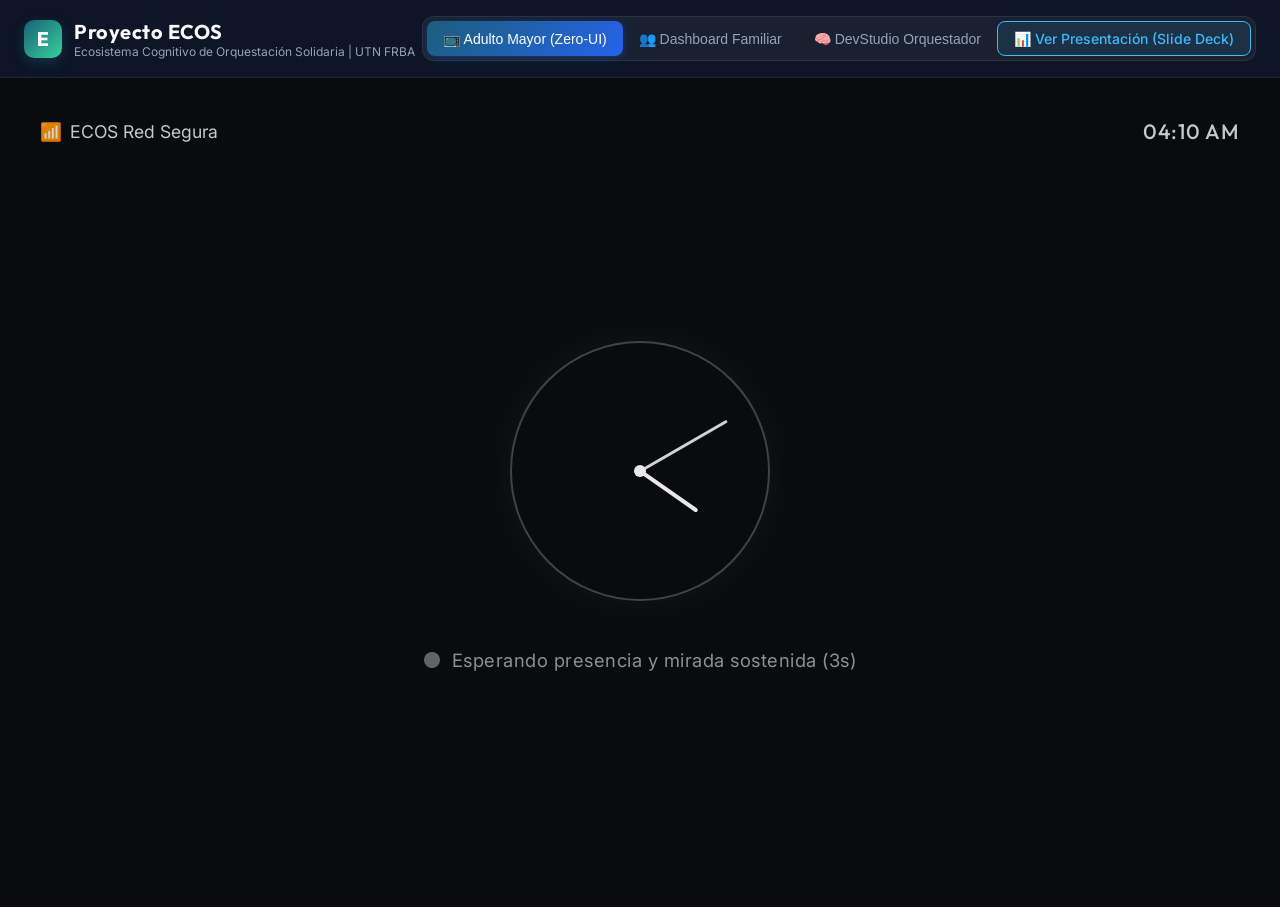
<file: index.html>
<!DOCTYPE html>
<html lang="es">
<head>
  <meta charset="UTF-8">
  <meta name="viewport" content="width=device-width, initial-scale=1.0">
  <meta name="description" content="Plataforma Inteligente de Acompañamiento Proactivo para Adultos Mayores mediante Orquestación Agéntica y Memoria Persistente. UTN FRBA 2026.">
  <title>ECOS - Plataforma Inteligente de Acompañamiento Proactivo</title>
  <link rel="stylesheet" href="css/style.css">
</head>
<body>
  <!-- Header de Control y Navegación del Sistema -->
  <header class="app-header">
    <div class="brand">
      <div class="brand-icon">E</div>
      <div class="brand-title">
        <h1>Proyecto ECOS</h1>
        <p>Ecosistema Cognitivo de Orquestación Solidaria | UTN FRBA</p>
      </div>
    </div>

    <!-- Navegación de Vistas de la Plataforma -->
    <nav class="view-switcher">
      <button class="nav-btn active" id="btnNavSenior" data-target="seniorView">
        <span>📺 Adulto Mayor (Zero-UI)</span>
      </button>
      <button class="nav-btn" id="btnNavDashboard" data-target="dashboardView">
        <span>👥 Dashboard Familiar</span>
      </button>
      <button class="nav-btn" id="btnNavDevStudio" data-target="devstudioView">
        <span>🧠 DevStudio Orquestador</span>
      </button>
      <a href="presentacion_final.html" target="_blank" class="nav-btn" style="text-decoration: none; border: 1px solid #38BDF8; color: #38BDF8; background: rgba(56, 189, 248, 0.1);">
        <span>📊 Ver Presentación (Slide Deck)</span>
      </a>
      <button class="nav-btn" id="btnLogout" style="display: none; border: 1px solid #fb7185; color: #fb7185; margin-left: 15px; background: rgba(251, 113, 133, 0.1);">
        <span>🚪 Salir</span>
      </button>
    </nav>
  </header>

  <!-- Contenedor Principal de Vistas -->
  <main class="main-container">
    
    <!-- Modal de Autenticación RBAC -->
    <div id="authModal" style="display: none;"></div>

    <!-- Vista 1: Interfaz Zero-UI del Adulto Mayor -->
    <section class="view-panel active" id="seniorView"></section>

    <!-- Vista 2: Dashboard Familiar PWA -->
    <section class="view-panel" id="dashboardView"></section>

    <!-- Vista 3: DevStudio & Monitor de Agentes -->
    <section class="view-panel" id="devstudioView"></section>
  </main>

  <!-- Script Principal ES6 Module -->
  <script type="module" src="js/app.js?v=2"></script>
</body>
</html>
</file>
<file: css/style.css>
@import url('https://fonts.googleapis.com/css2?family=Inter:wght@300;400;500;600;700&family=Outfit:wght@400;500;600;700&family=Playfair+Display:ital,wght@0,500;1,400&display=swap');
@import url('./colors.css');

* {
  box-sizing: border-box;
  margin: 0;
  padding: 0;
}

body {
  font-family: 'Inter', system-ui, -apple-system, sans-serif;
  background-color: #0b0f19;
  color: #f1f5f9;
  min-height: 100vh;
  display: flex;
  flex-direction: column;
  overflow-x: hidden;
}

/* App Header Navigation Bar */
.app-header {
  background: rgba(15, 23, 42, 0.85);
  backdrop-filter: blur(12px);
  border-bottom: 1px solid rgba(255, 255, 255, 0.08);
  padding: 1rem 1.5rem;
  display: flex;
  justify-content: space-between;
  align-items: center;
  position: sticky;
  top: 0;
  z-index: 100;
}

.brand {
  display: flex;
  align-items: center;
  gap: 0.75rem;
}

.brand-icon {
  width: 38px;
  height: 38px;
  border-radius: 10px;
  background: linear-gradient(135deg, #1A5F7A, #34D399);
  display: flex;
  align-items: center;
  justify-content: center;
  font-weight: 800;
  font-size: 1.2rem;
  color: #fff;
  box-shadow: 0 4px 12px rgba(26, 95, 122, 0.4);
}

.brand-title h1 {
  font-family: 'Outfit', sans-serif;
  font-size: 1.25rem;
  font-weight: 700;
  letter-spacing: 0.5px;
  color: #f8fafc;
}

.brand-title p {
  font-size: 0.75rem;
  color: #94a3b8;
}

.view-switcher {
  display: flex;
  background: rgba(255, 255, 255, 0.05);
  padding: 4px;
  border-radius: 12px;
  border: 1px solid rgba(255, 255, 255, 0.08);
}

.nav-btn {
  background: transparent;
  border: none;
  color: #94a3b8;
  padding: 8px 16px;
  font-size: 0.875rem;
  font-weight: 500;
  border-radius: 8px;
  cursor: pointer;
  transition: all 0.2s ease;
  display: flex;
  align-items: center;
  gap: 8px;
}

.nav-btn:hover {
  color: #f8fafc;
  background: rgba(255, 255, 255, 0.05);
}

.nav-btn.active {
  background: linear-gradient(135deg, #1A5F7A, #2563EB);
  color: #ffffff;
  box-shadow: 0 2px 8px rgba(37, 99, 235, 0.3);
}

/* App Main Container */
.main-container {
  flex: 1;
  display: flex;
  flex-direction: column;
}

.view-panel {
  display: none;
  flex: 1;
  width: 100%;
}

.view-panel.active {
  display: flex;
}

/* ===================================================
   1. ZERO-UI TABLET VIEW (ADULTO MAYOR)
   =================================================== */
.senior-tablet-container {
  width: 100%;
  min-height: calc(100vh - 71px);
  display: flex;
  flex-direction: column;
  justify-content: space-between;
  position: relative;
  transition: var(--theme-transition);
  padding: 2.5rem;
  user-select: none;
}

/* Zero-UI Header indicator */
.senior-status-bar {
  display: flex;
  justify-content: space-between;
  align-items: center;
  font-size: 1.1rem;
  opacity: 0.85;
}

.senior-wifi-icon {
  display: flex;
  align-items: center;
  gap: 8px;
}

.senior-clock-digital {
  font-family: 'Outfit', sans-serif;
  font-weight: 500;
  font-size: 1.3rem;
  letter-spacing: 1px;
}

/* PANTALLA A: REPOSO ACTIVO (Reloj Analógico Clásico) */
.screen-standby {
  flex: 1;
  display: flex;
  flex-direction: column;
  align-items: center;
  justify-content: center;
  gap: 2rem;
}

.analog-clock {
  width: 260px;
  height: 260px;
  border-radius: 50%;
  border: 2px solid rgba(232, 232, 232, 0.25);
  position: relative;
  display: flex;
  align-items: center;
  justify-content: center;
  box-shadow: 0 0 40px rgba(232, 232, 232, 0.05);
}

.clock-center {
  width: 12px;
  height: 12px;
  background: var(--color-agujas-reloj);
  border-radius: 50%;
  z-index: 5;
}

.clock-hand {
  position: absolute;
  bottom: 50%;
  left: 50%;
  transform-origin: bottom center;
  background: var(--color-agujas-reloj);
  border-radius: 4px;
}

.hand-hour {
  width: 4px;
  height: 70px;
  margin-left: -2px;
}

.hand-minute {
  width: 3px;
  height: 100px;
  margin-left: -1.5px;
  opacity: 0.9;
}

.presence-detector-prompt {
  font-size: 1.15rem;
  color: rgba(232, 232, 232, 0.6);
  letter-spacing: 0.5px;
  display: flex;
  align-items: center;
  gap: 12px;
  margin-top: 1rem;
}

.pulse-gaze-ring {
  width: 16px;
  height: 16px;
  border-radius: 50%;
  background: rgba(232, 232, 232, 0.4);
  animation: gazePulse 2s infinite;
}

@keyframes gazePulse {
  0% { transform: scale(0.9); opacity: 0.4; }
  50% { transform: scale(1.4); opacity: 0.9; box-shadow: 0 0 12px rgba(232, 232, 232, 0.8); }
  100% { transform: scale(0.9); opacity: 0.4; }
}

/* PANTALLA B & C: INTERACCIÓN DIURNA Y MODO CALMA */
.screen-interactive {
  flex: 1;
  display: flex;
  flex-direction: column;
  align-items: center;
  justify-content: center;
  gap: 2rem;
  max-width: 900px;
  margin: 0 auto;
  width: 100%;
}

.reminiscence-card-container {
  width: 100%;
  max-width: 680px;
  height: 380px;
  border-radius: 24px;
  overflow: hidden;
  box-shadow: 0 20px 40px rgba(0, 0, 0, 0.3);
  position: relative;
  border: 4px solid rgba(255, 255, 255, 0.15);
  transition: transform 0.5s ease;
}

.reminiscence-img {
  width: 100%;
  height: 100%;
  object-fit: cover;
  display: block;
}

.reminiscence-overlay-tag {
  position: absolute;
  top: 16px;
  right: 16px;
  background: rgba(0, 0, 0, 0.55);
  backdrop-filter: blur(8px);
  color: #fff;
  padding: 8px 16px;
  border-radius: 12px;
  font-size: 0.95rem;
  font-family: 'Outfit', sans-serif;
  border: 1px solid rgba(255, 255, 255, 0.2);
}

/* Texto de apoyo auditivo a gran escala (>36pt / 2.2rem) */
.hearing-support-text {
  font-size: 2.3rem;
  font-weight: 500;
  line-height: 1.35;
  text-align: center;
  width: 100%;
  padding: 0 1rem;
  min-height: 120px;
  display: flex;
  flex-direction: column;
  align-items: center;
  justify-content: center;
  gap: 12px;
  transition: color 0.8s ease;
}

.hearing-subtitle {
  font-size: 1.8rem;
  opacity: 0.95;
  font-style: italic;
  font-family: 'Playfair Display', serif;
}

/* Indicador de Escucha Atenta con Respiración Pulsante */
.listening-wave-bar {
  display: flex;
  align-items: center;
  justify-content: center;
  gap: 12px;
  margin-top: 1rem;
}

.breathing-pulse-circle {
  width: 64px;
  height: 64px;
  border-radius: 50%;
  border: 3px solid currentColor;
  position: relative;
  display: flex;
  align-items: center;
  justify-content: center;
}

.breathing-pulse-circle::after {
  content: '';
  width: 32px;
  height: 32px;
  border-radius: 50%;
  background: currentColor;
  opacity: 0.8;
  animation: breathingPulse 3s ease-in-out infinite;
}

@keyframes breathingPulse {
  0% { transform: scale(0.6); opacity: 0.4; }
  50% { transform: scale(1.1); opacity: 0.9; box-shadow: 0 0 20px currentColor; }
  100% { transform: scale(0.6); opacity: 0.4; }
}

.listening-label {
  font-size: 1rem;
  letter-spacing: 0.5px;
  opacity: 0.8;
}

/* ===================================================
   2. DASHBOARD FAMILIAR (PWA PARA CUIDADORES)
   =================================================== */
.dashboard-container {
  width: 100%;
  max-width: 1200px;
  margin: 2rem auto;
  padding: 0 1.5rem;
  display: flex;
  flex-direction: column;
  gap: 2rem;
}

.dashboard-header-card {
  background: rgba(30, 41, 59, 0.7);
  backdrop-filter: blur(16px);
  border: 1px solid rgba(255, 255, 255, 0.1);
  border-radius: 20px;
  padding: 1.75rem;
  display: flex;
  justify-content: space-between;
  align-items: center;
  box-shadow: 0 10px 30px rgba(0, 0, 0, 0.3);
}

.patient-profile {
  display: flex;
  align-items: center;
  gap: 1.25rem;
}

.patient-avatar {
  width: 64px;
  height: 64px;
  border-radius: 50%;
  background: linear-gradient(135deg, #1A5F7A, #34D399);
  display: flex;
  align-items: center;
  justify-content: center;
  font-size: 1.8rem;
  font-weight: 700;
  color: #fff;
  border: 2px solid rgba(255, 255, 255, 0.2);
}

.patient-info h2 {
  font-family: 'Outfit', sans-serif;
  font-size: 1.4rem;
  color: #f8fafc;
}

.patient-info p {
  color: #94a3b8;
  font-size: 0.9rem;
  margin-top: 4px;
}

.status-badge {
  padding: 6px 14px;
  border-radius: 20px;
  font-size: 0.85rem;
  font-weight: 600;
  display: inline-flex;
  align-items: center;
  gap: 8px;
}

.status-badge.stable {
  background: rgba(52, 211, 153, 0.15);
  color: #34D399;
  border: 1px solid rgba(52, 211, 153, 0.3);
}

.status-badge.calm {
  background: rgba(229, 186, 115, 0.15);
  color: #E5BA73;
  border: 1px solid rgba(229, 186, 115, 0.3);
}

.dashboard-grid {
  display: grid;
  grid-template-columns: 2fr 1fr;
  gap: 1.5rem;
}

@media (max-width: 900px) {
  .dashboard-grid {
    grid-template-columns: 1fr;
  }
}

.dash-card {
  background: rgba(30, 41, 59, 0.6);
  backdrop-filter: blur(12px);
  border: 1px solid rgba(255, 255, 255, 0.08);
  border-radius: 20px;
  padding: 1.5rem;
  display: flex;
  flex-direction: column;
  gap: 1.25rem;
}

.dash-card-title {
  font-family: 'Outfit', sans-serif;
  font-size: 1.1rem;
  font-weight: 600;
  color: #f8fafc;
  display: flex;
  align-items: center;
  justify-content: space-between;
}

/* Biomarcadores emocionales */
.biomarker-progress-bar {
  height: 12px;
  background: rgba(255, 255, 255, 0.1);
  border-radius: 6px;
  overflow: hidden;
  margin: 1rem 0 0.5rem 0;
}

.biomarker-fill {
  height: 100%;
  background: linear-gradient(90deg, #1A5F7A, #34D399);
  width: 84%;
  border-radius: 6px;
  transition: width 1s ease;
}

/* Timeline de actividad */
.activity-list {
  display: flex;
  flex-direction: column;
  gap: 1rem;
}

.activity-item {
  display: flex;
  align-items: flex-start;
  gap: 1rem;
  padding: 12px;
  background: rgba(255, 255, 255, 0.03);
  border-radius: 12px;
  border-left: 3px solid #1A5F7A;
}

.activity-item.calm-mode {
  border-left-color: #E5BA73;
}

.activity-time {
  font-size: 0.8rem;
  color: #94a3b8;
  min-width: 60px;
}

.activity-desc {
  font-size: 0.9rem;
  color: #e2e8f0;
}

/* Grabador de Mensajes de Voz Afectivos */
.voice-memo-box {
  background: rgba(15, 23, 42, 0.6);
  border: 1px dashed rgba(255, 255, 255, 0.2);
  border-radius: 16px;
  padding: 1.5rem;
  text-align: center;
  display: flex;
  flex-direction: column;
  align-items: center;
  gap: 1rem;
}

.record-btn {
  background: linear-gradient(135deg, #E5BA73, #D97706);
  color: #0f172a;
  font-weight: 700;
  border: none;
  padding: 12px 24px;
  border-radius: 30px;
  font-size: 0.95rem;
  cursor: pointer;
  display: flex;
  align-items: center;
  gap: 8px;
  transition: all 0.2s ease;
  box-shadow: 0 4px 15px rgba(217, 119, 6, 0.3);
}

.record-btn:hover {
  transform: translateY(-2px);
  box-shadow: 0 6px 20px rgba(217, 119, 6, 0.4);
}

/* Album de Recuerdos Biográficos */
.photo-grid {
  display: grid;
  grid-template-columns: repeat(auto-fill, minmax(130px, 1fr));
  gap: 1rem;
}

.photo-thumb {
  height: 100px;
  border-radius: 12px;
  overflow: hidden;
  position: relative;
  border: 1px solid rgba(255, 255, 255, 0.1);
}

.photo-thumb img {
  width: 100%;
  height: 100%;
  object-fit: cover;
}

.photo-thumb-title {
  position: absolute;
  bottom: 0;
  left: 0;
  right: 0;
  background: rgba(0, 0, 0, 0.7);
  font-size: 0.7rem;
  padding: 4px;
  text-align: center;
  color: #fff;
}

/* ===================================================
   3. DEVSTUDIO & AGENT ORCHESTRATOR MONITOR
   =================================================== */
.devstudio-container {
  width: 100%;
  max-width: 1400px;
  margin: 1.5rem auto;
  padding: 0 1.5rem;
  display: flex;
  flex-direction: column;
  gap: 1.5rem;
}

.agents-network-grid {
  display: grid;
  grid-template-columns: repeat(auto-fit, minmax(180px, 1fr));
  gap: 1rem;
}

.agent-node-card {
  background: rgba(30, 41, 59, 0.8);
  border: 1px solid rgba(255, 255, 255, 0.1);
  border-radius: 16px;
  padding: 1rem;
  display: flex;
  flex-direction: column;
  gap: 8px;
  position: relative;
  transition: all 0.3s ease;
}

.agent-node-card.active-working {
  border-color: #34D399;
  box-shadow: 0 0 16px rgba(52, 211, 153, 0.3);
  transform: translateY(-2px);
}

.agent-header {
  display: flex;
  align-items: center;
  gap: 8px;
  font-weight: 600;
  font-size: 0.9rem;
}

.agent-badge {
  width: 8px;
  height: 8px;
  border-radius: 50%;
  background: #64748B;
}

.agent-node-card.active-working .agent-badge {
  background: #34D399;
  box-shadow: 0 0 8px #34D399;
}

.agent-status-msg {
  font-size: 0.75rem;
  color: #94a3b8;
  line-height: 1.3;
}

.orchestrator-controls {
  display: flex;
  flex-wrap: wrap;
  gap: 12px;
  background: rgba(15, 23, 42, 0.7);
  padding: 1.25rem;
  border-radius: 16px;
  border: 1px solid rgba(255, 255, 255, 0.08);
  align-items: center;
}

.trigger-btn {
  background: rgba(255, 255, 255, 0.06);
  border: 1px solid rgba(255, 255, 255, 0.12);
  color: #f1f5f9;
  padding: 8px 16px;
  border-radius: 10px;
  font-size: 0.85rem;
  cursor: pointer;
  display: flex;
  align-items: center;
  gap: 6px;
  transition: all 0.2s ease;
}

.trigger-btn:hover {
  background: rgba(255, 255, 255, 0.12);
  border-color: #38BDF8;
  color: #38BDF8;
}

.trigger-btn.warning {
  border-color: rgba(251, 113, 133, 0.4);
}

.trigger-btn.warning:hover {
  background: rgba(251, 113, 133, 0.15);
  color: #FB7185;
}

/* Agent Log Terminal */
.agent-log-terminal {
  background: #050811;
  border: 1px solid rgba(255, 255, 255, 0.1);
  border-radius: 16px;
  padding: 1.25rem;
  font-family: 'Fira Code', 'Courier New', monospace;
  font-size: 0.85rem;
  height: 260px;
  overflow-y: auto;
  display: flex;
  flex-direction: column;
  gap: 6px;
}

.log-line {
  line-height: 1.4;
  color: #cbd5e1;
}

.log-line .timestamp {
  color: #64748b;
  margin-right: 8px;
}

.log-line .agent-tag {
  color: #38bdf8;
  font-weight: 600;
  margin-right: 8px;
}

.log-line.warn .agent-tag {
  color: #fb7185;
}

.log-line.calm .agent-tag {
  color: #e5ba73;
}

/* Auth Modal Styles */
.auth-modal-overlay {
  position: absolute;
  top: 0; left: 0; right: 0; bottom: 0;
  background: rgba(11, 15, 25, 0.9);
  backdrop-filter: blur(8px);
  z-index: 1000;
  display: flex;
  align-items: center;
  justify-content: center;
}
.auth-modal-box {
  background: rgba(30, 41, 59, 0.95);
  padding: 2rem;
  border-radius: 16px;
  border: 1px solid rgba(255, 255, 255, 0.1);
  width: 100%;
  max-width: 400px;
  text-align: center;
  box-shadow: 0 10px 40px rgba(0,0,0,0.5);
}
.auth-input {
  width: 100%;
  padding: 12px;
  border-radius: 8px;
  border: 1px solid rgba(255, 255, 255, 0.2);
  background: rgba(0,0,0,0.4);
  color: #fff;
  font-size: 1rem;
}
.auth-btn {
  width: 100%;
  padding: 12px;
  border-radius: 8px;
  border: none;
  background: linear-gradient(135deg, #1A5F7A, #2563EB);
  color: #fff;
  font-weight: 600;
  cursor: pointer;
  margin-top: 10px;
}
.auth-btn.cancel {
  background: transparent;
  border: 1px solid rgba(255, 255, 255, 0.2);
  margin-top: 5px;
}
</file>
